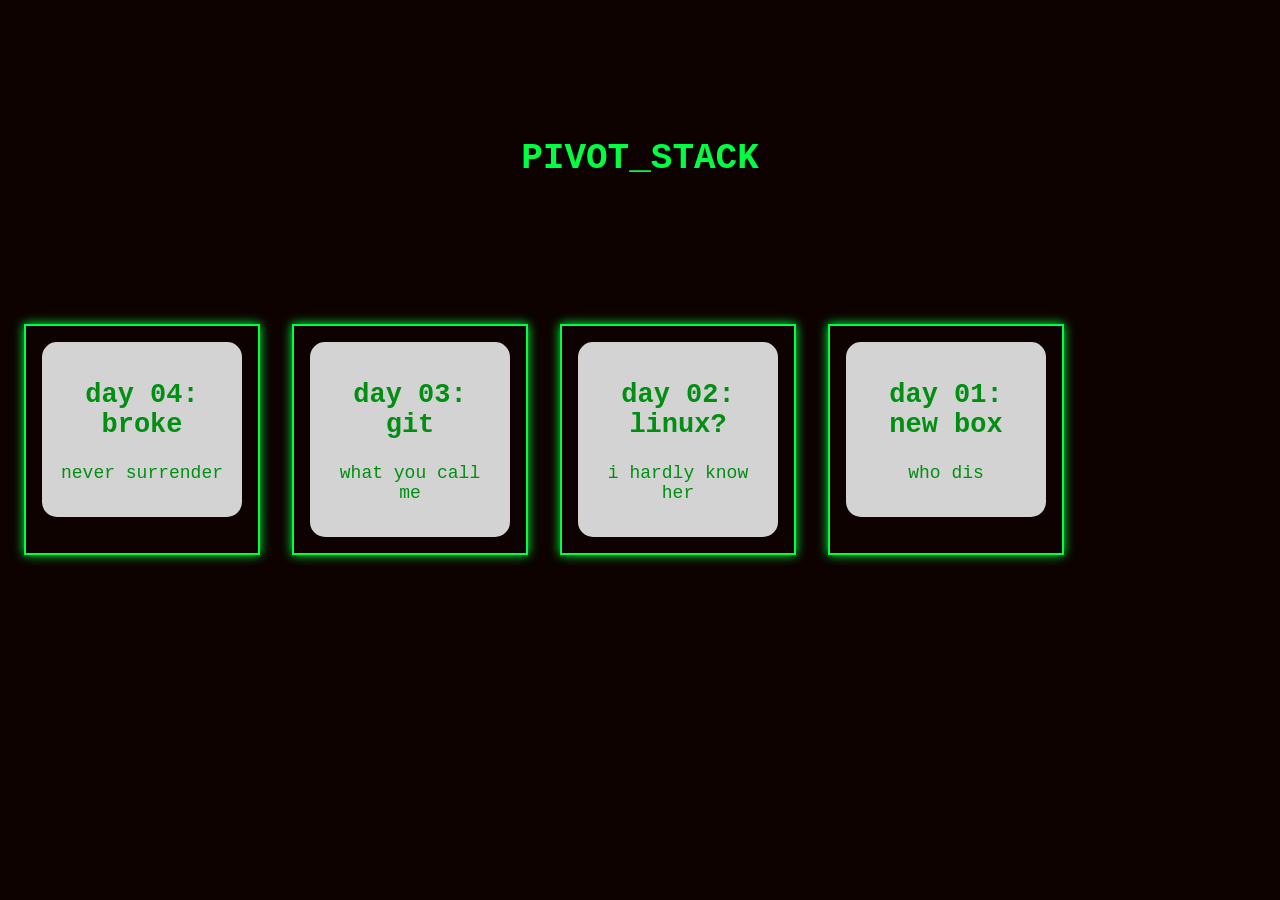
<file: archive/index.html>
<!DOCTYPE html>
<html lang="en">
<head>
    <link rel="stylesheet" href="styles.css">
    <meta charset="UTF-8">
    <meta name="viewport" content="width=device-width, initial-scale=1.0">
    <title>pivotstack dev log</title>
</head>
<body>
    <header class="box header">
        <h1>PIVOT_STACK</h1>
    </header>

<div class="box">
    <a href="./posts/four.html" class="monitor-card">
        <div class="monitor-frame">
            <div class="crt-screen">
                <h2>day 04: broke</h2>
                <p>never surrender</p>
            </div>
        </div>
    </a>

 <a href="./posts/three.html" class="monitor-card">
        <div class="monitor-frame">
            <div class="crt-screen">
                <h2>day 03: git</h2>
                <p>what you call me</p>
            </div>
        </div>
    </a>
    
<a href="./posts/two.html" class="monitor-card">
        <div class="monitor-frame">
            <div class="crt-screen">
                <h2>day 02: linux?</h2>
                <p>i hardly know her</p>
            </div>
        </div>
    </a>
    
    <a href="./posts/one.html" class="monitor-card box">
        <div class="monitor-frame">
            <div class="crt-screen">
                <h2>day 01: new box</h2>
                <p>who dis</p>
            </div>
        </div>
    </a>
    </div>

    <div class="box">
        
    </div>
</body>
</html>
</file>
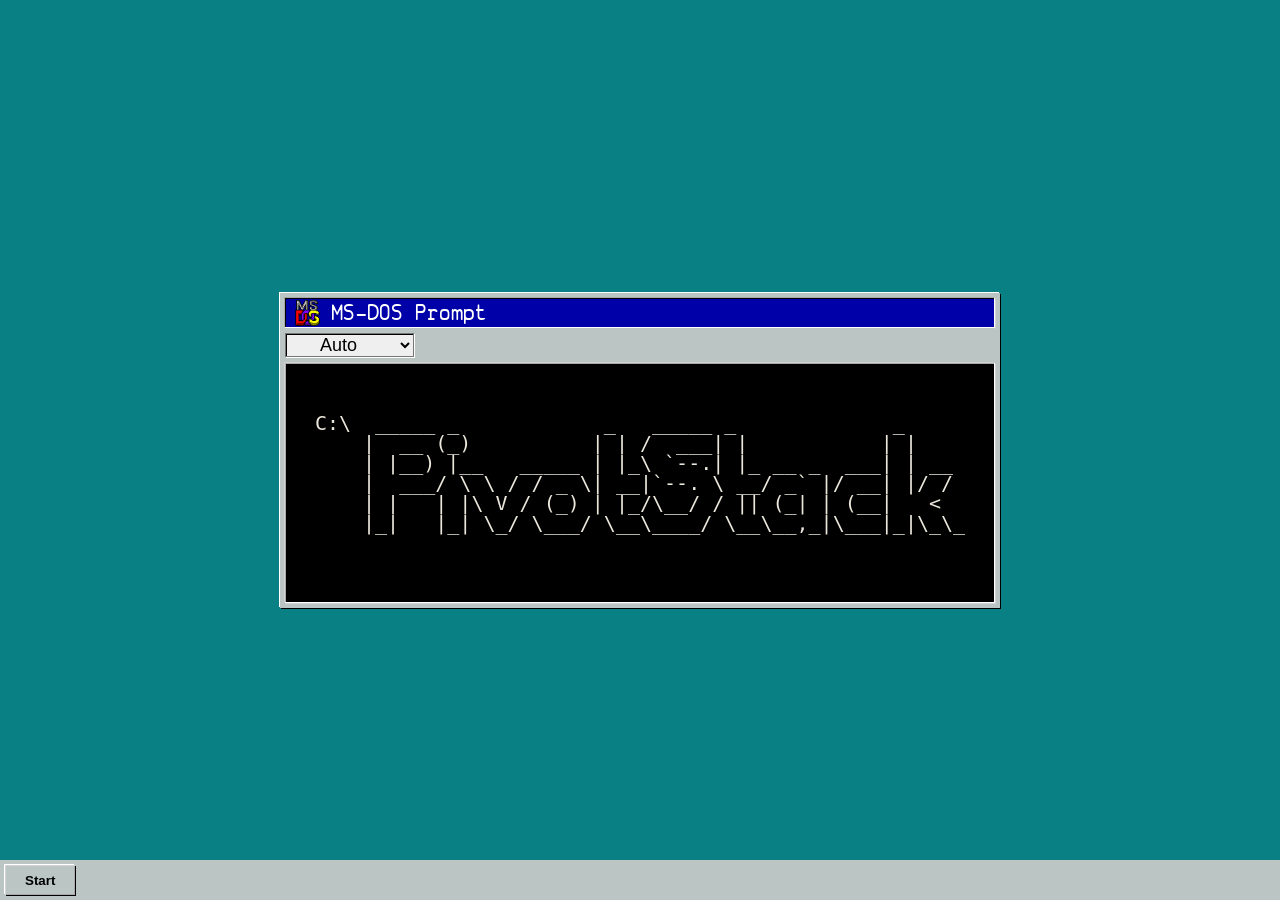
<file: index-two.html>
<!DOCTYPE html>
<html lang="en">
<head>
    <link rel="stylesheet" href="styles-two.css">
    <meta charset="UTF-8">
    <meta name="viewport" content="width=device-width, initial-scale=1.0">
    <title>C:\PIVOT-STACK></title>
</head>
<body>
    <div class="window-frame">
        <div class="title-bar">
            <img class="dos-logo" src="./img/MS-DOS_pixelated.svg" height="26px">
            <p>MS-DOS Prompt</p>
        </div>
        <div class="tool-bar">
            <select>
                <option>Auto</option>
                <option>100%</option>
                <option>75%</option>
                <option>50%</option>
                <option>25%</option>
            </select>
        </div>
        <div class="window-body">
            <pre style="line-height: 1; font-weight: normal; color: #ebe7dc;">
C:\  _____ _            _   _____ _             _    
    |  __ (_)          | | /  ___| |           | |   
    | |__) |__   _____ | |_\ `--.| |_ __ _  ___| | __
    |  ___/ \ \ / / _ \| __|`--. \ __/ _` |/ __| |/ /
    | |   | |\ V / (_) | |_/\__/ / || (_| | (__|   &lt; 
    |_|   |_| \_/ \___/ \__\____/ \__\__,_|\___|_|\_\<span class="blink">_</span>
            </pre>
        </div>
    </div>
</body>
<footer class="task-bar">
    <button class="start-button"><strong>Start</strong></button>
</footer>
</html>
</file>
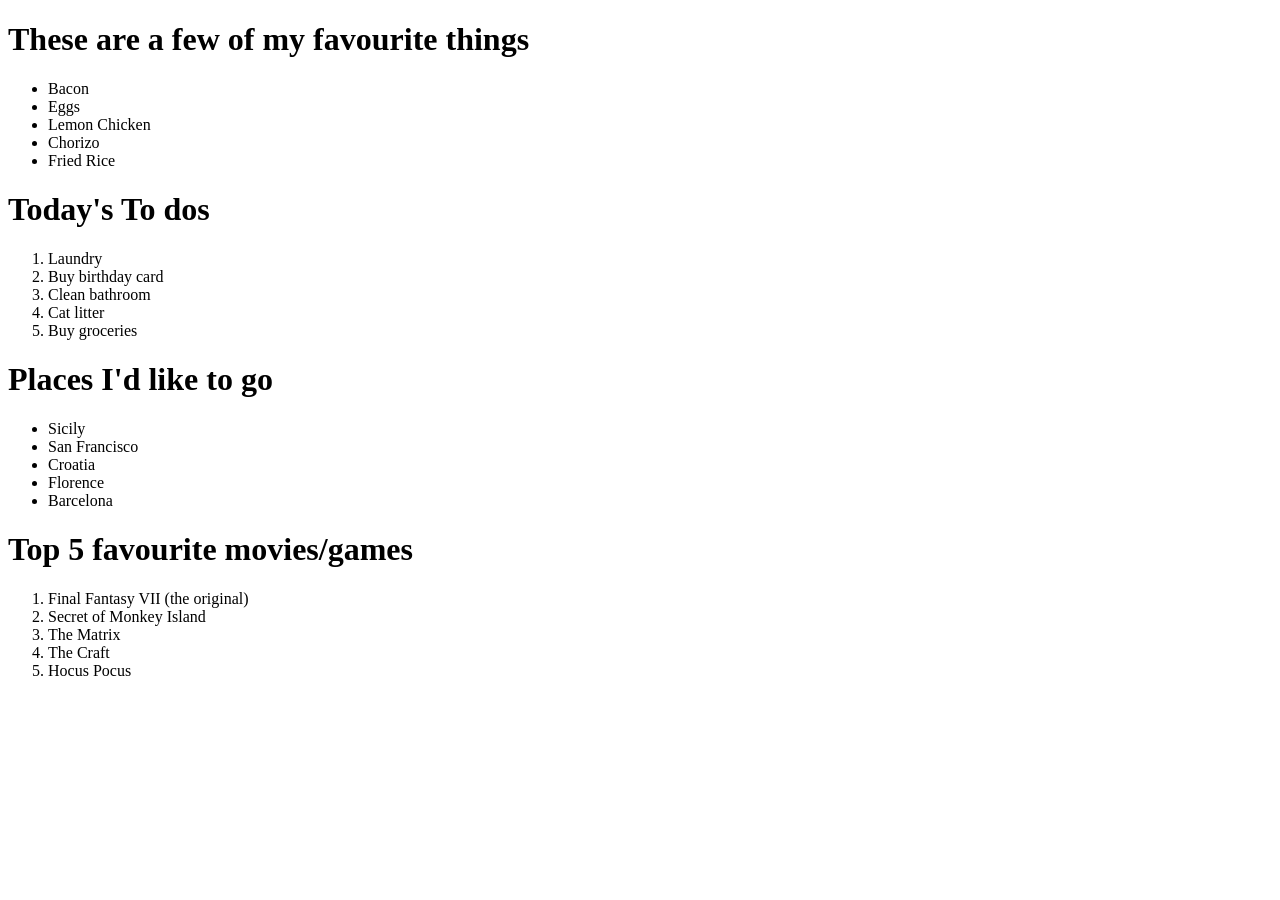
<file: lists.html>
<!DOCTYPE html>
<html lang="en">
<head>
    <meta charset="UTF-8">
    <meta name="viewport" content="width=device-width, initial-scale=1.0">
    <title>Document</title>
</head>
<body>
    <h1>These are a few of my favourite things</h1>
    <ul>
        <li>Bacon</li>
        <li>Eggs</li>
        <li>Lemon Chicken</li>
        <li>Chorizo</li>
        <li>Fried Rice</li>
    </ul>

    <h1>Today's To dos</h1>
    <ol>
        <li>Laundry</li>
        <li>Buy birthday card</li>
        <li>Clean bathroom</li>
        <li>Cat litter</li>
        <li>Buy groceries</li>
    </ol>

    <h1>Places I'd like to go</h1>
    <ul>
        <li>Sicily</li>
        <li>San Francisco</li>
        <li>Croatia</li>
        <li>Florence</li>
        <li>Barcelona</li>
    </ul>

    <h1>Top 5 favourite movies/games</h1>
    <ol>
        <li>Final Fantasy VII (the original)</li>
        <li>Secret of Monkey Island</li>
        <li>The Matrix</li>
        <li>The Craft</li>
        <li>Hocus Pocus</li>
    </ol>
</body>
</html>
</file>
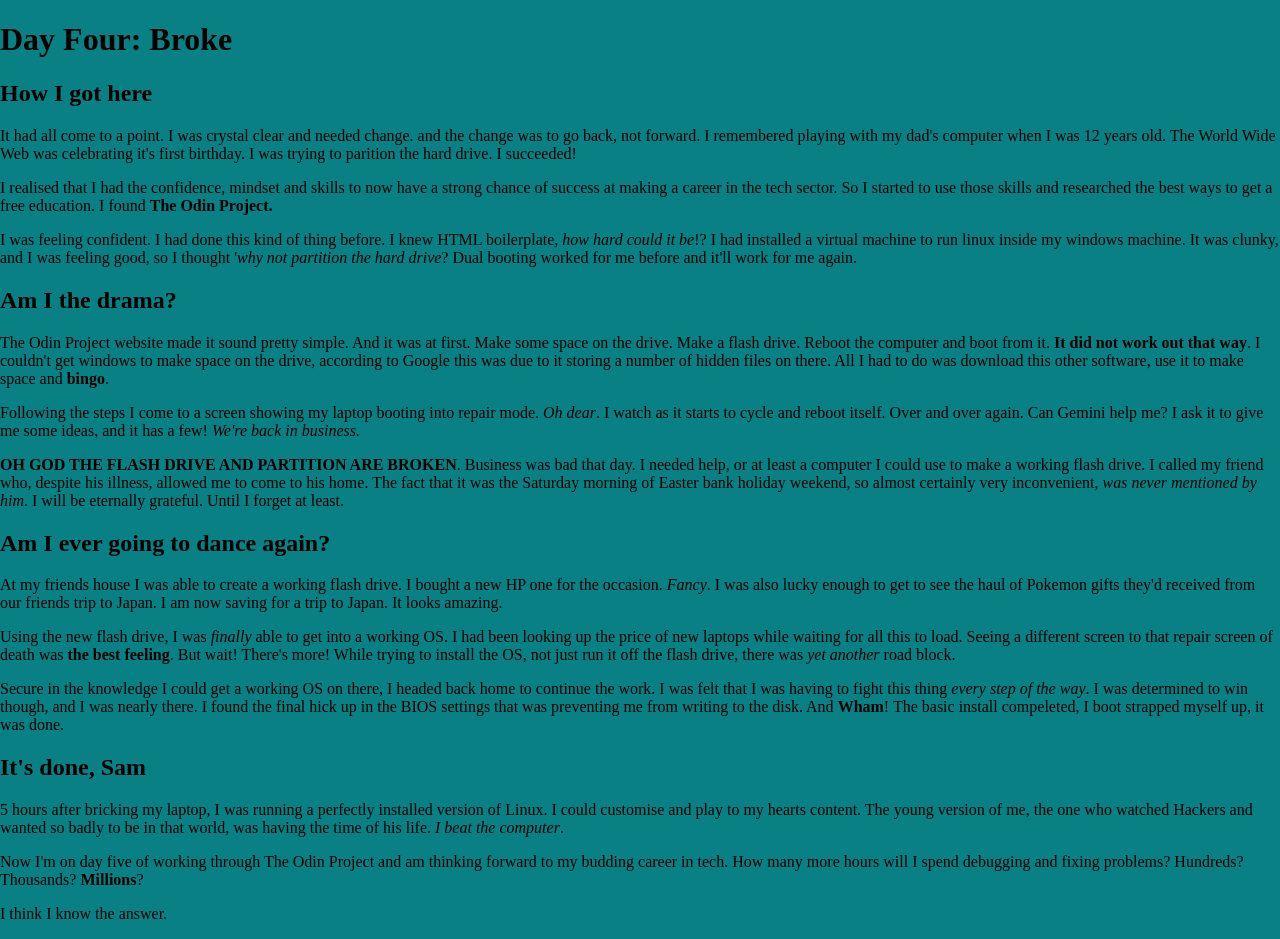
<file: posts/four.html>
<!DOCTYPE html>
<html lang="en">
<head>
    <link rel="stylesheet" href="../styles.css">
    <meta charset="UTF-8">
    <meta name="viewport" content="width=device-width, initial-scale=1.0">
    <title>Document</title>
</head>
<body>
    <h1>Day Four: Broke</h1>
    <h2>How I got here</h2>
    <p>It had all come to a point. I was crystal clear and needed change.
        and the change was to go back, not forward. I remembered playing with my
        dad's computer when I was 12 years old. The World Wide Web was celebrating
        it's first birthday. I was trying to parition the hard drive. I succeeded!
    </p>
    <p>I realised that I had the confidence, mindset and skills to now have a strong
        chance of success at making a career in the tech sector. So I started to use
        those skills and researched the best ways to get a free education. I found 
        <strong>The Odin Project.</strong>
        </p>
    <p>I was feeling confident. I had done this kind of thing before. I knew HTML
        boilerplate, <em>how hard could it be</em>!? I had installed a virtual machine
        to run linux inside my windows machine. It was clunky, and I was feeling good, so
        I thought '<em>why not partition the hard drive</em>? Dual booting worked for 
        me before and it'll work for me again.
    </p>

    <h2>Am I the drama?</h2>
    <p>The Odin Project website made it sound pretty simple. And it was at first. 
       Make some space on the drive. Make a flash drive. Reboot the computer and boot
       from it. <strong>It did not work out that way</strong>. I couldn't get windows
       to make space on the drive, according to Google this was due to it storing a 
       number of hidden files on there. All I had to do was download this other software,
       use it to make space and <strong>bingo</strong>.
    </p>
    <p>Following the steps I come to a screen showing my laptop booting into repair mode.
        <em>Oh dear</em>. I watch as it starts to cycle and reboot itself. Over and over
        again. Can Gemini help me? I ask it to give me some ideas, and it has a few! 
        <em>We're back in business.</em>
    </p>
    <p><strong>OH GOD THE FLASH DRIVE AND PARTITION ARE BROKEN</strong>. Business was 
        bad that day. I needed help, or at least a computer I could use to make a working
        flash drive. I called my friend who, despite his illness, allowed me to come to his
        home. The fact that it was the Saturday morning of Easter bank holiday weekend, so 
        almost certainly very inconvenient, <em>was never mentioned by him</em>. I will be 
        eternally grateful. Until I forget at least.
    </p>

    <h2>Am I ever going to dance again?</h2>
    <p>At my friends house I was able to create a working flash drive. I bought a new HP
        one for the occasion. <em>Fancy</em>. I was also lucky enough to get to see the haul
        of Pokemon gifts they'd received from our friends trip to Japan. I am now saving
        for a trip to Japan. It looks amazing.
    </p>
    <p>Using the new flash drive, I was <em>finally</em> able to get into a working OS. I 
        had been looking up the price of new laptops while waiting for all this to load. 
        Seeing a different screen to that repair screen of death was <strong>the best
        feeling</strong>. But wait! There's more! While trying to install the OS, not just 
        run it off the flash drive, there was <em>yet another</em> road block.
    </p>
    <p>Secure in the knowledge I could get a working OS on there, I headed back home to 
        continue the work. I was felt that I was having to fight this thing <em>every step of 
        the way</em>. I was determined to win though, and I was nearly there. I found the 
        final hick up in the BIOS settings that was preventing me from writing to the disk.
        And <strong>Wham</strong>! The basic install compeleted, I boot strapped myself up, 
        it was done.
    </p>

    <h2>It's done, Sam</h2>
    <p>5 hours after bricking my laptop, I was running a perfectly installed version of
        Linux. I could customise and play to my hearts content. The young version of me, the 
        one who watched Hackers and wanted so badly to be in that world, was having the time 
        of his life. <em>I beat the computer</em>.
    </p>
    <p>Now I'm on day five of working through The Odin Project and am thinking forward
        to my budding career in tech. How many more hours will I spend debugging and fixing
        problems? Hundreds? Thousands? <strong>Millions</strong>?
    </p>
    <p>I think I know the answer.</p>
</body>
</html>
</file>
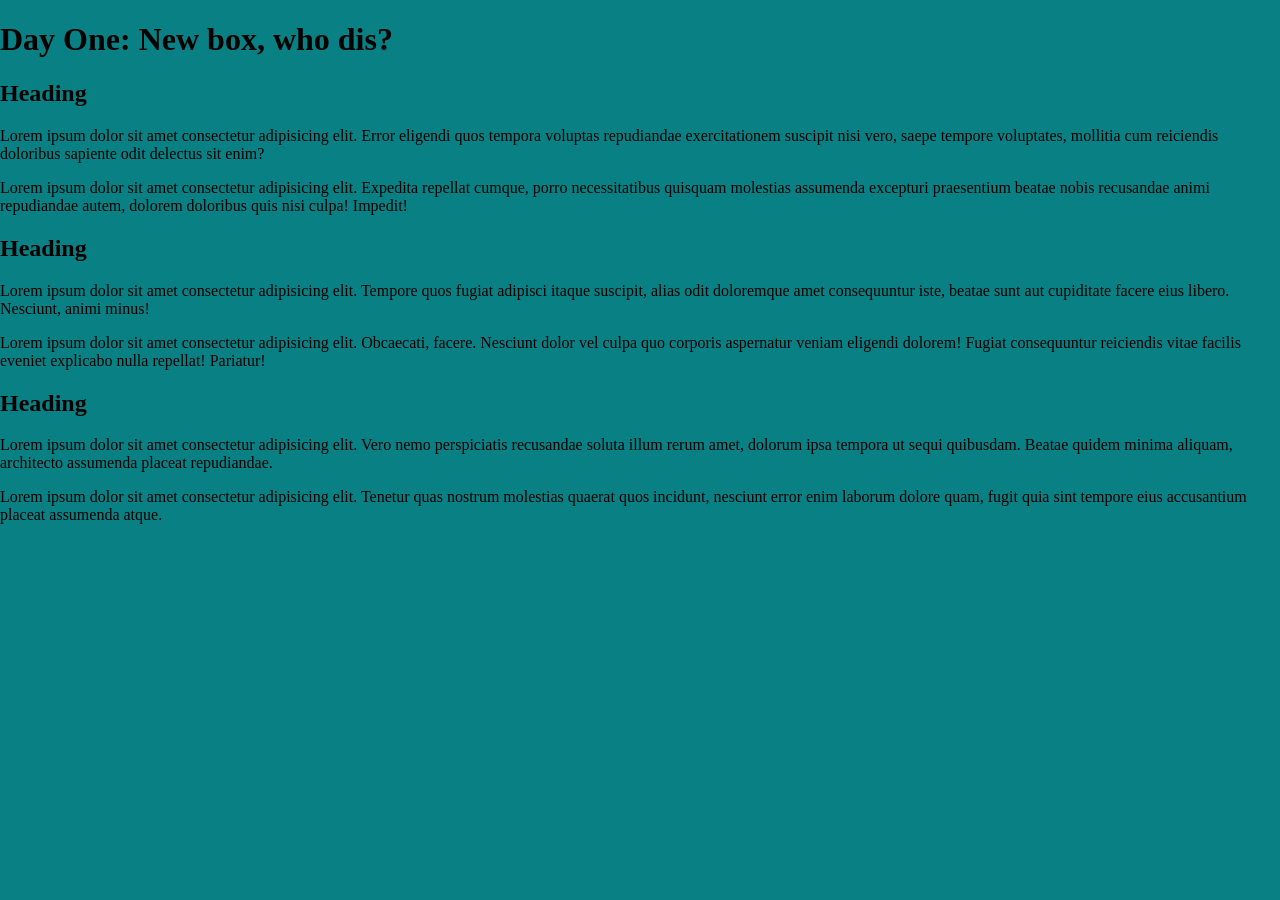
<file: posts/one.html>
<!DOCTYPE html>
<html lang="en">
<head>
    <link rel="stylesheet" href="../styles.css">
    <meta charset="UTF-8">
    <meta name="viewport" content="width=device-width, initial-scale=1.0">
    <title>Document</title>
</head>
<body>
    <h1>Day One: New box, who dis?</h1>
    
    <h2>Heading</h2>
    <p>Lorem ipsum dolor sit amet consectetur adipisicing elit. Error eligendi quos tempora voluptas repudiandae exercitationem suscipit nisi vero, saepe tempore voluptates, mollitia cum reiciendis doloribus sapiente odit delectus sit enim?</p>
    <p>Lorem ipsum dolor sit amet consectetur adipisicing elit. Expedita repellat cumque, porro necessitatibus quisquam molestias assumenda excepturi praesentium beatae nobis recusandae animi repudiandae autem, dolorem doloribus quis nisi culpa! Impedit!</p>
    
    <h2>Heading</h2>
    <p>Lorem ipsum dolor sit amet consectetur adipisicing elit. Tempore quos fugiat adipisci itaque suscipit, alias odit doloremque amet consequuntur iste, beatae sunt aut cupiditate facere eius libero. Nesciunt, animi minus!</p>
    <p>Lorem ipsum dolor sit amet consectetur adipisicing elit. Obcaecati, facere. Nesciunt dolor vel culpa quo corporis aspernatur veniam eligendi dolorem! Fugiat consequuntur reiciendis vitae facilis eveniet explicabo nulla repellat! Pariatur!</p>
   
    <h2>Heading</h2>
    <p>Lorem ipsum dolor sit amet consectetur adipisicing elit. Vero nemo perspiciatis recusandae soluta illum rerum amet, dolorum ipsa tempora ut sequi quibusdam. Beatae quidem minima aliquam, architecto assumenda placeat repudiandae.</p>
    <p>Lorem ipsum dolor sit amet consectetur adipisicing elit. Tenetur quas nostrum molestias quaerat quos incidunt, nesciunt error enim laborum dolore quam, fugit quia sint tempore eius accusantium placeat assumenda atque.</p>
</body>
</html>
</file>
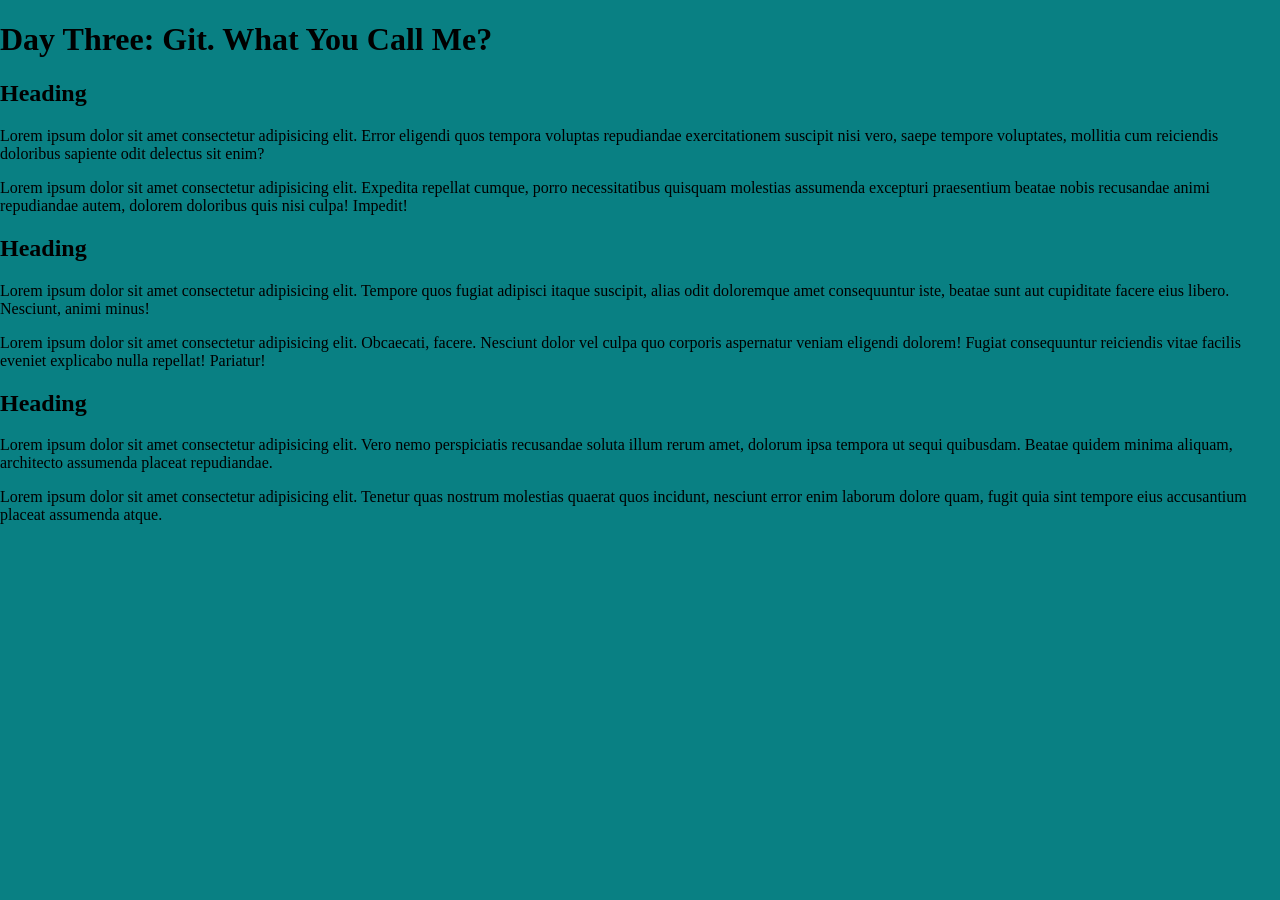
<file: posts/three.html>
<!DOCTYPE html>
<html lang="en">
<head>
    <link rel="stylesheet" href="../styles.css">
    <meta charset="UTF-8">
    <meta name="viewport" content="width=device-width, initial-scale=1.0">
    <title>Document</title>
</head>
<body>
    <h1>Day Three: Git. What You Call Me?</h1>

    <h2>Heading</h2>
    <p>Lorem ipsum dolor sit amet consectetur adipisicing elit. Error eligendi quos tempora voluptas repudiandae exercitationem suscipit nisi vero, saepe tempore voluptates, mollitia cum reiciendis doloribus sapiente odit delectus sit enim?</p>
    <p>Lorem ipsum dolor sit amet consectetur adipisicing elit. Expedita repellat cumque, porro necessitatibus quisquam molestias assumenda excepturi praesentium beatae nobis recusandae animi repudiandae autem, dolorem doloribus quis nisi culpa! Impedit!</p>
    
    <h2>Heading</h2>
    <p>Lorem ipsum dolor sit amet consectetur adipisicing elit. Tempore quos fugiat adipisci itaque suscipit, alias odit doloremque amet consequuntur iste, beatae sunt aut cupiditate facere eius libero. Nesciunt, animi minus!</p>
    <p>Lorem ipsum dolor sit amet consectetur adipisicing elit. Obcaecati, facere. Nesciunt dolor vel culpa quo corporis aspernatur veniam eligendi dolorem! Fugiat consequuntur reiciendis vitae facilis eveniet explicabo nulla repellat! Pariatur!</p>
    
    <h2>Heading</h2>
    <p>Lorem ipsum dolor sit amet consectetur adipisicing elit. Vero nemo perspiciatis recusandae soluta illum rerum amet, dolorum ipsa tempora ut sequi quibusdam. Beatae quidem minima aliquam, architecto assumenda placeat repudiandae.</p>
    <p>Lorem ipsum dolor sit amet consectetur adipisicing elit. Tenetur quas nostrum molestias quaerat quos incidunt, nesciunt error enim laborum dolore quam, fugit quia sint tempore eius accusantium placeat assumenda atque.</p>
    
</body>
</html>
</file>
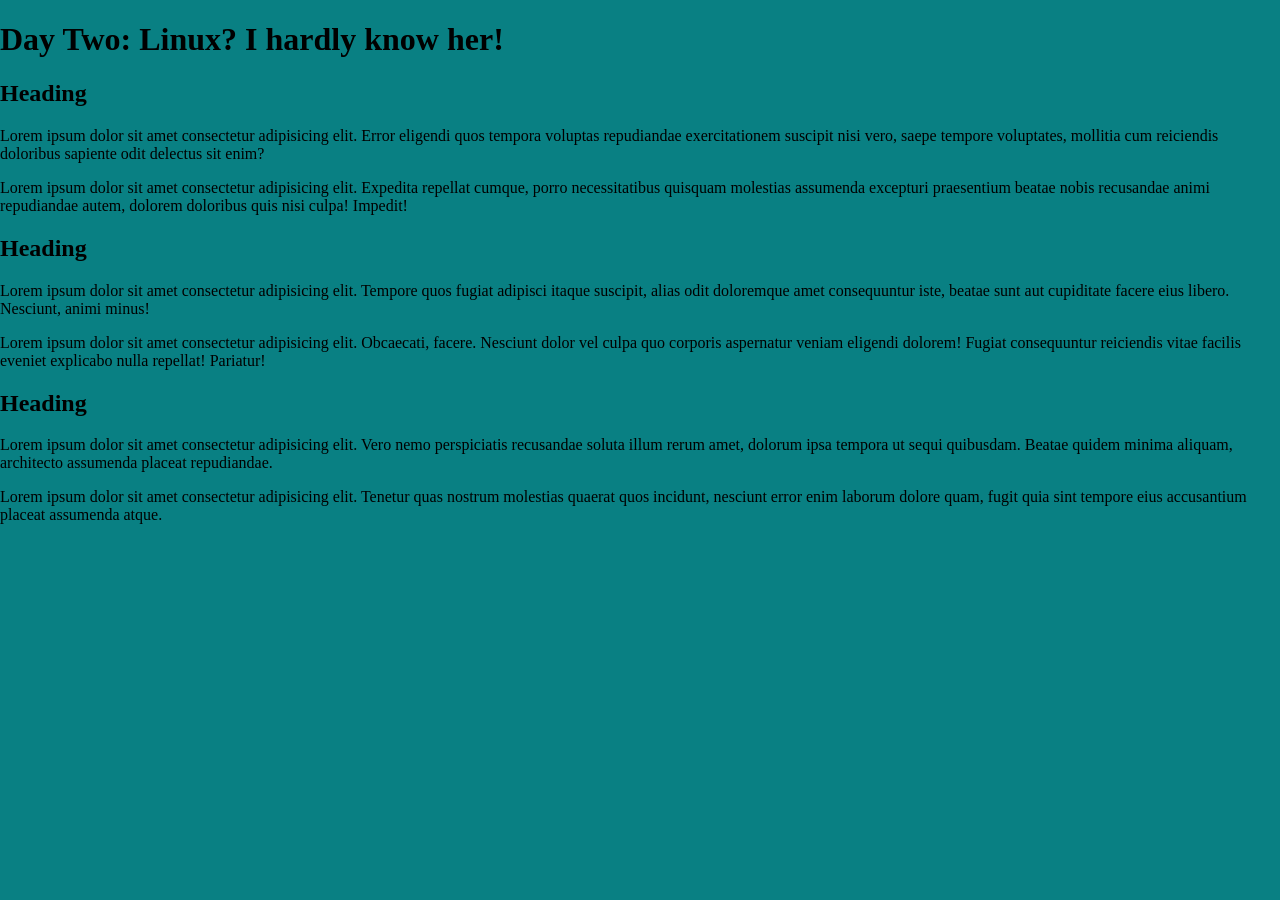
<file: posts/two.html>
<!DOCTYPE html>
<html lang="en">
<head>
    <link rel="stylesheet" href="../styles.css">
    <meta charset="UTF-8">
    <meta name="viewport" content="width=device-width, initial-scale=1.0">
    <title>Document</title>
</head>
<body>
    <h1>Day Two: Linux? I hardly know her!</h1>
    
    <h2>Heading</h2>
    <p>Lorem ipsum dolor sit amet consectetur adipisicing elit. Error eligendi quos tempora voluptas repudiandae exercitationem suscipit nisi vero, saepe tempore voluptates, mollitia cum reiciendis doloribus sapiente odit delectus sit enim?</p>
    <p>Lorem ipsum dolor sit amet consectetur adipisicing elit. Expedita repellat cumque, porro necessitatibus quisquam molestias assumenda excepturi praesentium beatae nobis recusandae animi repudiandae autem, dolorem doloribus quis nisi culpa! Impedit!</p>
    
    <h2>Heading</h2>
    <p>Lorem ipsum dolor sit amet consectetur adipisicing elit. Tempore quos fugiat adipisci itaque suscipit, alias odit doloremque amet consequuntur iste, beatae sunt aut cupiditate facere eius libero. Nesciunt, animi minus!</p>
    <p>Lorem ipsum dolor sit amet consectetur adipisicing elit. Obcaecati, facere. Nesciunt dolor vel culpa quo corporis aspernatur veniam eligendi dolorem! Fugiat consequuntur reiciendis vitae facilis eveniet explicabo nulla repellat! Pariatur!</p>
   
    <h2>Heading</h2>
    <p>Lorem ipsum dolor sit amet consectetur adipisicing elit. Vero nemo perspiciatis recusandae soluta illum rerum amet, dolorum ipsa tempora ut sequi quibusdam. Beatae quidem minima aliquam, architecto assumenda placeat repudiandae.</p>
    <p>Lorem ipsum dolor sit amet consectetur adipisicing elit. Tenetur quas nostrum molestias quaerat quos incidunt, nesciunt error enim laborum dolore quam, fugit quia sint tempore eius accusantium placeat assumenda atque.</p>
    
</body>
</html>
</file>
<file: archive/styles.css>
:root {
    --matrix-green: #00ff41;
    --less-green: #008f11;
    --terminal-black: #0d0200;
    --glow-strength: 10px;
    --standard-padding: 1rem;
}

body {
    background-color: var(--terminal-black);
    color: var(--less-green);
    font-family: "Terminal", "Courier New";
    box-sizing: border-box;
}

h1 {
    color: var(--matrix-green);
}

a {
    color: var(--less-green);
    text-decoration: none;
}

.box.header {
    display: flex;
    justify-content: center;
    align-items: center;
    height: 300px;
}

.monitor-card {
    display: block;
    width: 200px;
    border: 2px solid var(--matrix-green);
    padding: var(--standard-padding);
    margin: 1rem;
    box-shadow: 0 0 var(--glow-strength) var(--matrix-green);
    text-align: center;
}

.crt-screen {
    background-color: lightgray;
    border-radius: 15px;
    padding: var(--standard-padding);
    display: inline-block;

}

.monitor-frame {
    padding: 1/2rem;
}

.box{
    display: flex;
    font-size: large;
}
</file>
<file: styles-two.css>
:root {
    --screen-black: #000000;
    --title-blue: #0000a8;
    --win-green: #098083;
    --beige: #baa789;
    --sky-blue: #bce5f7;
    --border-grey: #bac5c4;
    --text-white: #ffffff;
}

@font-face {
    font-family: 'sv_basic_manualbook';
    src: url('svbasicmanual-nrpp-webfont.woff2') format('woff2'),
         url('svbasicmanual-nrpp-webfont.woff') format('woff');
    font-weight: normal;
    font-style: normal;
}

* {
    box-sizing: border-box;
}

html {
    height: 100%;
}

body {
    width: 100%;
    height: 100%;
    display: flex;
    margin: 0px;
    background-color: var(--win-green);
    font-family: 'Microsoft Sans Serif', sans-serif;
    justify-content: center;
    align-items: center;
}

.window-frame {
    width: fit-content;
    border: 5px solid var(--border-grey);
    background-color: var(--screen-black);
    box-shadow: 1px 1px black, -1px -1px white, 1px 1px inset lightgray, -1px -1px inset darkgray;
}

.title-bar {
    background-color: var(--title-blue);
    font-family: 'sv_basic_manualbook';
    height: 30px;
    display: flex;
    padding: 2px;
    box-shadow: -1px -1px inset white, 1px 1px inset black, -1px -1px darkgray, 1px 1px lightgray;
    align-items: center;
    justify-items: left;
}

.dos-logo {
    flex: 1;
}

.title-bar p {
    flex: 16;
    color: var(--text-white);
    margin: 0px 4px;
    font-size: x-large;
}

.tool-bar {
    background-color: var(--border-grey);
    font-family: 'sv_basic_manualbook';
    height: 35px;
    display: flex;
    align-items: center;
}

.tool-bar select {
    margin: 2px 0;
    height: max-content;
    font-size: large;
    padding: 0 30px;
    box-shadow: 1px 1px white, 1px 1px inset black;
}

.window-body {
    background-color: var(--screen-black);
    display: flex;
    justify-content: center;
    align-items: center;
    padding: 30px;
    box-shadow: -1px -1px inset white, 1px 1px inset darkgray, 1px 1px lightgray, -1px -1px lightgray;
}

.window-body pre {
    color: var(--text-white);
    font-size: x-large;
}

.task-bar {    
    position: absolute;
    bottom: 0;
    display: flex;
    height: 40px;
    width: 100%;
    background-color: var(--border-grey);
    padding: 5px;
}

.start-button {
    padding: 0px 20px;
    background-color: var(--border-grey);
    border: transparent;
    box-shadow: 1px  1px black, -1px -1px white, 1px 1px inset lightgray, -1px -1px inset darkgray;
}

.blink {

}
</file>
<file: styles.css>
:root {
    --screen-black: #000000;
    --title-blue: #0000a8;
    --win-green: #098083;
    --beige: #baa789;
    --sky-blue: #bce5f7;
    --border-grey: #bac5c4;
    --text-white: #ffffff;
    --stand-out: 1px  1px black, -1px -1px white, 1px 1px inset lightgray, -1px -1px inset darkgray;
    --sink-in: -1px -1px inset white, 1px 1px inset black, -1px -1px darkgray, 1px 1px lightgray;
}

@font-face {
    font-family: 'sv_basic_manualbook';
    src: url('svbasicmanual-nrpp-webfont.woff2') format('woff2'),
         url('svbasicmanual-nrpp-webfont.woff') format('woff');
    font-weight: normal;
    font-style: normal;
}

* {
    box-sizing: border-box;
}

body {
    margin: 0px;
    background-color: var(--win-green);
}

.desktop {
    display: grid;
}

.overlay {
    width: 100vw;
    height: 100vh;
    display: flex;
    align-items: center;
    justify-content: center;
    position: absolute;
    z-index: 10;
}

.window-frame {
    width: fit-content;
    border: 5px solid var(--border-grey);
    background-color: var(--screen-black);
    box-shadow: var(--stand-out);
}

.title-bar {
    background-color: var(--title-blue);
    font-family: 'sv_basic_manualbook';
    height: 30px;
    display: flex;
    box-shadow: var(--sink-in);
    align-items: center;
    justify-content: flex-start;
    padding: 2px;
}

.dos-logo {
    margin: 4px;
}

.title-bar p {
    margin-right: auto;
    color: var(--text-white);
    font-size: 24px;
    font-weight: 700;
}

.control-button {
    background-color: var(--border-grey);
    border: 1px;
    margin: 1px;
    box-shadow: var(--stand-out);
}

.control-button.exit {
    margin-left: 4px;
    margin-right: 4px;
}

.control-button:active {
    box-shadow: var(--sink-in);
    transform: translate(1px, 1px);
}

.tool-bar {
    background-color: var(--border-grey);
    font-family: 'sv_basic_manualbook';
    height: 35px;
    display: flex;
    align-items: center;
}

.tool-bar select {
    margin: 2px 10px 2px 0px;
    height: max-content;
    font-size: large;
    text-align: center;
    text-align-last: center;
    padding: 0 10px;
    box-shadow: var(--sink-in);
}

.option {
    text-align-last: center;
}

.tool-button {
    box-shadow: var(--stand-out);
    margin-right: 2px;
    border: transparent;
}

.tool-button:active {
    box-shadow: var(--sink-in);
    transform: translate(1px, 1px);
}

.window-body {
    background-color: var(--screen-black);
    display: flex;
    justify-items: center;
    align-items: center;
    padding: 30px;
    box-shadow: var(--sink-in);
}

.window-body pre {
    color: var(--text-white);
    font-size: x-large;
}

.task-bar {    
    position: absolute;
    bottom: 0;
    display: flex;
    height: 40px;
    width: 100vw;
    background-color: var(--border-grey);
    padding: 5px;
}

.start-button {
    background-color: var(--border-grey);
    border: transparent;
    box-shadow: var(--stand-out);
    margin-right: auto;
    display: flex;
    align-items: center;
    justify-content: space-between;
    gap: 2px;
}

.start-button:active {
    box-shadow: var(--sink-in);
}

.start-button span {
    font-family: "MS Sans Serif";
    font-size: 20px;
    font-weight: 900;
}

.tray {
    width: 90px;
    box-shadow: var(--sink-in);
    display: flex;
    align-items: center;
    justify-content: space-between;
    padding: 4px;
}

.clock {
   margin: 4px;
}
</file>
